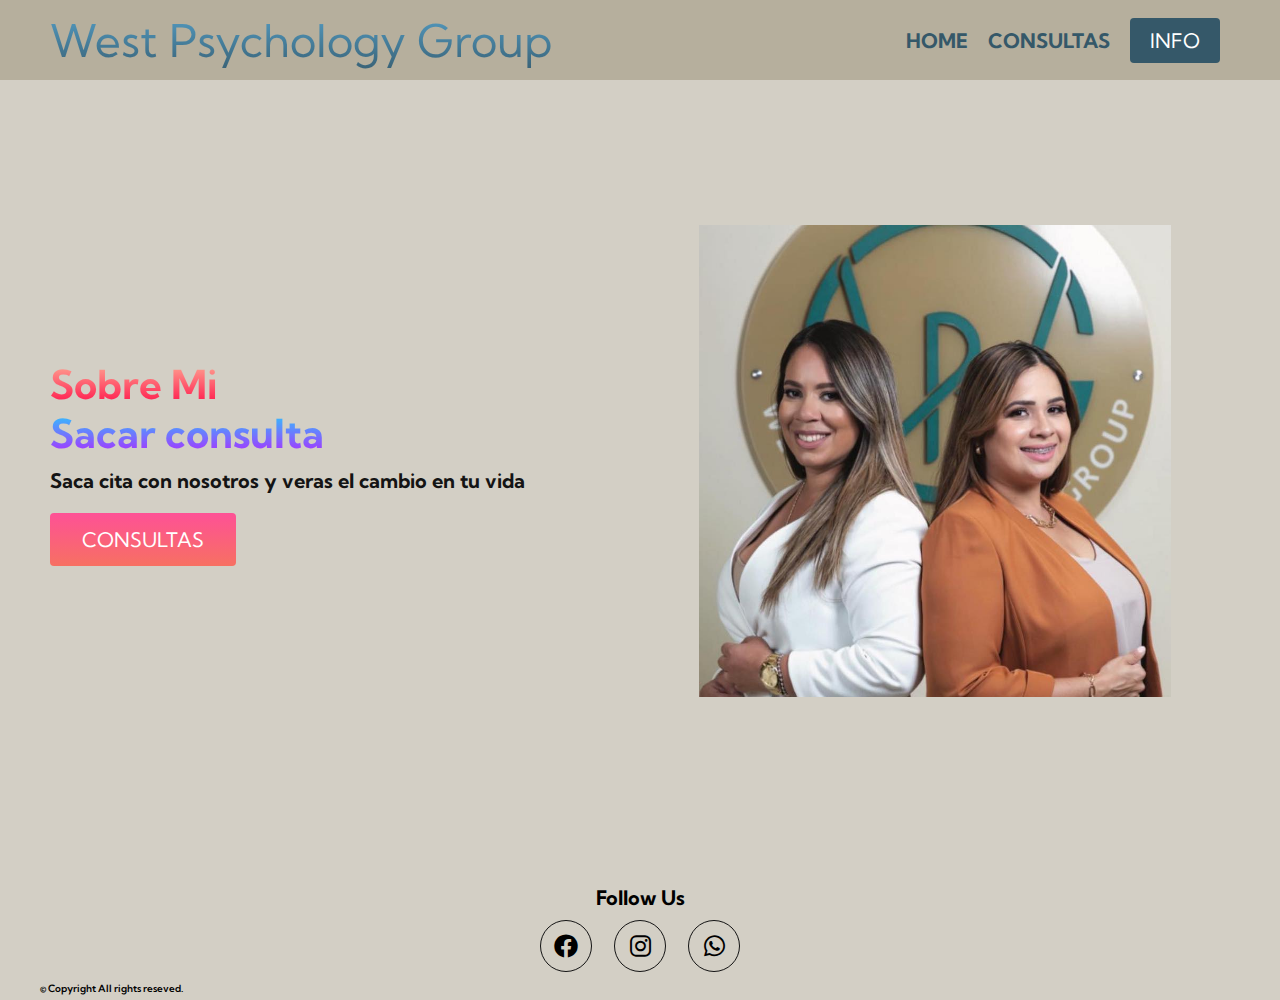
<file: index.html>
<!DOCTYPE html>
<html>

<head>
    <meta charset="utf-8">
    <meta name="viewport" content="width=device-width">
    <title>West Psychology Group Website</title>
    <link href="style.css" rel="stylesheet" type="text/css" />
    <link rel="preconnect" href="https://fonts.googleapis.com">
    <link rel="preconnect" href="https://fonts.gstatic.com" crossorigin>
    <link href="https://fonts.googleapis.com/css2?family=Kumbh+Sans:wght@400;700&display=swap" rel="stylesheet">
    <link rel="stylesheet" href="https://fontawesome.com/icons/facebook?s=brands">
    <link rel="stylesheet" href="https://cdnjs.cloudflare.com/ajax/libs/font-awesome/6.0.0/css/all.min.css" integrity="sha512-9usAa10IRO0HhonpyAIVpjrylPvoDwiPUiKdWk5t3PyolY1cOd4DSE0Ga+ri4AuTroPR5aQvXU9xC6qOPnzFeg==" crossorigin="anonymous" referrerpolicy="no-referrer" />

<body>
    <nav class="navbar">
        <div class="navbar__container">
            <a href="/index.html" id="navbar__logo">West Psychology Group</a>
            <div class="navbar__toggle" id="mobile-menu">
                <span class="bar"></span>
                <span class="bar"></span>
                <span class="bar"></span>
            </div>
            <ul class="navbar__menu">
                <li class="navbar__item">
                    <a href="/index.html" class="navbar__links">HOME</a>
                </li>
                <li class="navbar__item">
                    <a href="/consultas.html" class="navbar__links">CONSULTAS</a>
                </li>
                <li class="navbar__btn ">
                    <a href="/info.html" class="button">INFO</a>
                </li>
            </ul>
        </div>
    </nav>
    <!--HERO SECTION-->
    <div class="main">
        <div class="main__container">
            <div class="main__content">
                <h1>Sobre Mi</h1>
                <h2>Sacar consulta</h2>
                <p>Saca cita con nosotros y veras el cambio en tu vida</p>
                <button class="main__btn"><a href="/consultas.html">CONSULTAS</a></button>
            </div>
            <div class="main__img--container">
                <img src="Images/WPG_prof.jpg" alt="pic" id="main__img">
            </div>
        </div>
    </div>

    <div class="footer">
        <h1>Follow Us</h1>
        <div class="socials">  
            <a href="https://www.facebook.com/wpsychologygroup"><i class="fab fa-facebook"></i></a>
            <a href="https://www.instagram.com/westpsychologygroup/"><i class="fab fa-instagram"></i></a>
            <a href="https://l.facebook.com/l.php?u=https%3A%2F%2Fapi.whatsapp.com%2Fsend%3Fphone%3D17878311632%26app%3Dfacebook%26entry_point%3Dpage_cta%26fbclid%3DIwAR3DVopr5e-bDmj8zc8Yig87M4_qkZ9TBCdMFhWuaz3UC5QNJ9LSuTRZUbU&h=AT3ZzGGimmfkQBWztPCQQYEsbb1nE3PinoJ7M2pKjUKLCkstYJbTDGpFzuaP3Ksh6lWNBBPIUFe97Guej308lY0exLNvALGZF_6dd3VrevN3lVx6Y4F2vKfaued6iiJsOv20sIj9Mz9jXa8Uaw"><i class="fab fa-whatsapp"></i></a>
        </div>
        
        <p class="copyright"> &copy; Copyright All rights reseved.</p>
    </div>

    <script src="app.js "></script>
</body>
</html>
</file>
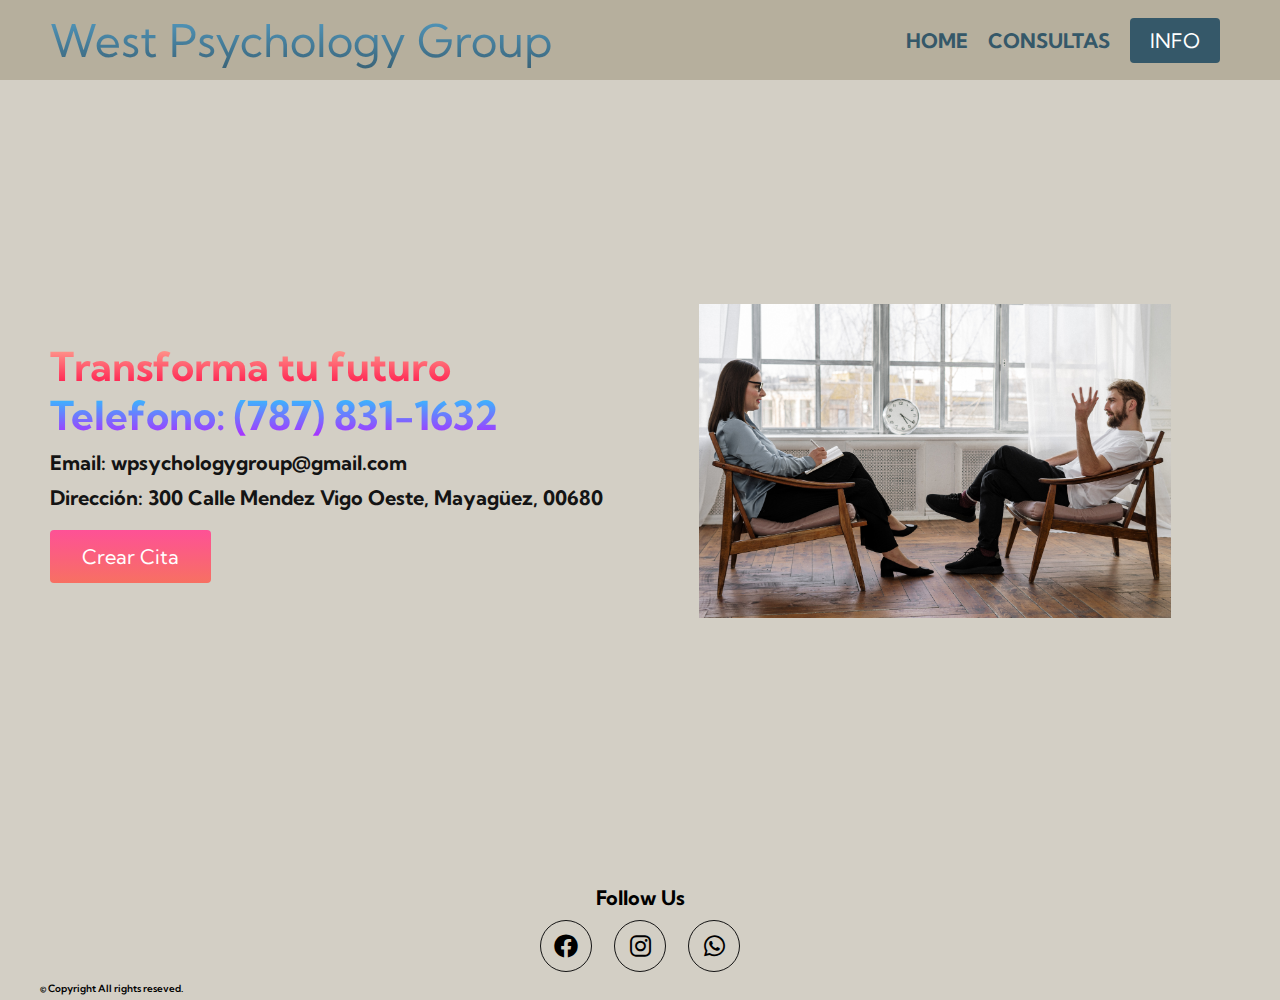
<file: consultas.html>
<!DOCTYPE html>
<html>

<head>
    <meta charset="utf-8">
    <meta name="viewport" content="width=device-width">
    <title>West Psychology Group Website</title>
    <link href="style.css" rel="stylesheet" type="text/css" />
    <link rel="preconnect" href="https://fonts.googleapis.com">
    <link rel="preconnect" href="https://fonts.gstatic.com" crossorigin>
    <link href="https://fonts.googleapis.com/css2?family=Kumbh+Sans:wght@400;700&display=swap" rel="stylesheet">
    <link rel="stylesheet" href="https://fontawesome.com/icons/facebook?s=brands">
    <link rel="stylesheet" href="https://cdnjs.cloudflare.com/ajax/libs/font-awesome/6.0.0/css/all.min.css" integrity="sha512-9usAa10IRO0HhonpyAIVpjrylPvoDwiPUiKdWk5t3PyolY1cOd4DSE0Ga+ri4AuTroPR5aQvXU9xC6qOPnzFeg==" crossorigin="anonymous" referrerpolicy="no-referrer" />


<body>
    <nav class="navbar">
        <div class="navbar__container">
            <a href="/" id="navbar__logo">West Psychology Group</a>
            <div class="navbar__toggle" id="mobile-menu">
                <span class="bar"></span>
                <span class="bar"></span>
                <span class="bar"></span>
            </div>
            <ul class="navbar__menu">
                <li class="navbar__item">
                    <a href="/index.html" class="navbar__links">HOME</a>
                </li>
                <li class="navbar__item">
                    <a href="/consultas.html" class="navbar__links">CONSULTAS</a>
                </li>
                <li class="navbar__btn ">
                    <a href="/info.html" class="button">INFO</a>
                </li>
            </ul>
        </div>
    </nav>
    <!--HERO SECTION-->
    <div class="main">
        <div class="main__container">
            <div class="main__content">
                <h1>Transforma tu futuro</h1>
                <h2>Telefono: (787) 831-1632</h2>
                <p>Email: wpsychologygroup@gmail.com</p>
                <p>Dirección: 300 Calle Mendez Vigo Oeste, Mayagüez, 00680</p>
                <button class="main__btn"><a href="https://l.facebook.com/l.php?u=https%3A%2F%2Fapi.whatsapp.com%2Fsend%3Fphone%3D17878311632%26app%3Dfacebook%26entry_point%3Dpage_cta%26fbclid%3DIwAR3oEE0Go63d22NAES8C-KALwdODWiWvylIYpsbldwSprhJONfXkPcCdPqM&h=AT1BMYR9BkRmfvlvwHiD4vxk__TZoYBz7LFDyEl1n39VyHorJA8h657_M3pbz6Gih_x3E9bAUw0Ztd78SoyS9987DU8ptf0JwCdmod7X47_IlqM_heUeBJ5ycgObJsEllkpQV-ZnUpM1XLiuIw">Crear Cita</a></button>
            </div>
            <div class="main__img--container">
                <img src="Images/mental health.jpg" alt="pic" id="main__img">
            </div>
        </div>
    </div>
    
    <div class="footer">
        <h1>Follow Us</h1>
        <div class="socials">  
            <a href="https://www.facebook.com/wpsychologygroup"><i class="fab fa-facebook"></i></a>
            <a href="https://www.instagram.com/westpsychologygroup/"><i class="fab fa-instagram"></i></a>
            <a href="https://l.facebook.com/l.php?u=https%3A%2F%2Fapi.whatsapp.com%2Fsend%3Fphone%3D17878311632%26app%3Dfacebook%26entry_point%3Dpage_cta%26fbclid%3DIwAR3DVopr5e-bDmj8zc8Yig87M4_qkZ9TBCdMFhWuaz3UC5QNJ9LSuTRZUbU&h=AT3ZzGGimmfkQBWztPCQQYEsbb1nE3PinoJ7M2pKjUKLCkstYJbTDGpFzuaP3Ksh6lWNBBPIUFe97Guej308lY0exLNvALGZF_6dd3VrevN3lVx6Y4F2vKfaued6iiJsOv20sIj9Mz9jXa8Uaw"><i class="fab fa-whatsapp"></i></a>
        </div>
        
        <p class="copyright"> &copy; Copyright All rights reseved.</p>
    </div>
    <script src="app.js "></script>
</body>
</html>
</file>
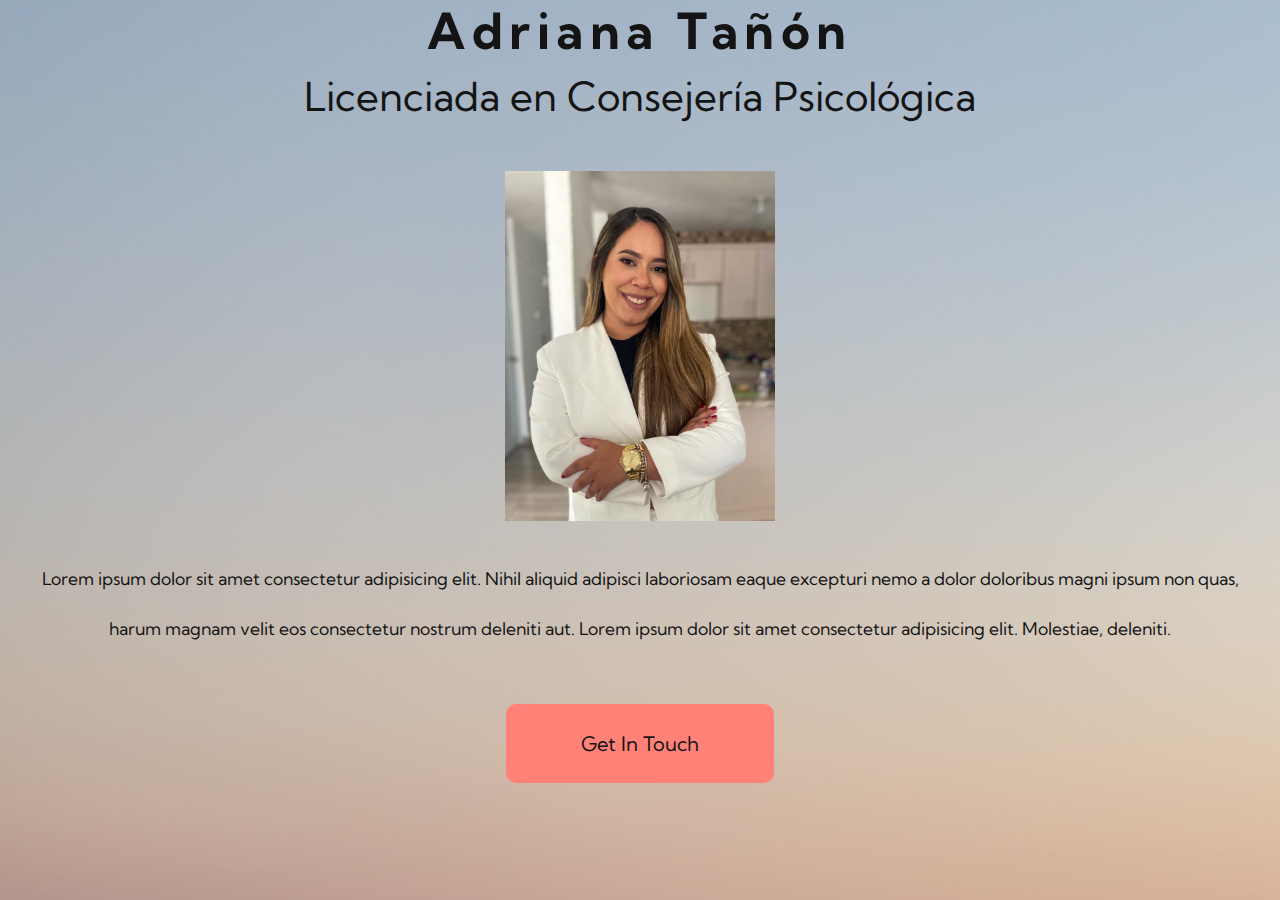
<file: educacionAdriana.html>
<!DOCTYPE html>
<html>

<head>
    <meta charset="utf-8">
    <meta name="viewport" content="width=device-width">
    <title>QUIEN SOY</title>
    <link href="style.css" rel="stylesheet" type="text/css" />
    <link rel="preconnect" href="https://fonts.googleapis.com">
    <link rel="preconnect" href="https://fonts.gstatic.com" crossorigin>
    <link href="https://fonts.googleapis.com/css2?family=Kumbh+Sans:wght@400;700&display=swap" rel="stylesheet">
</head>

<body>
    <div class ="info__container">
        <h1>Adriana Tañón</h1>
        <h2>Licenciada en Consejería Psicológica</h2>
        <div class="image">
            <img src="Images/adriana2.jpg" alt="Photograph of Me" width="270"
            height="350">
        </div>
        <p>Lorem ipsum dolor sit amet consectetur adipisicing elit. 
            Nihil aliquid adipisci laboriosam eaque excepturi nemo a 
            dolor doloribus magni ipsum non quas, harum magnam velit eos consectetur nostrum deleniti aut. 
            Lorem ipsum dolor sit amet consectetur adipisicing elit. Molestiae, deleniti.
        </p>
        <a href="consultas.html" class="info__btn">Get In Touch</a>
    </div>
    <script src="app.js"></script>
</body>
</html>
</file>
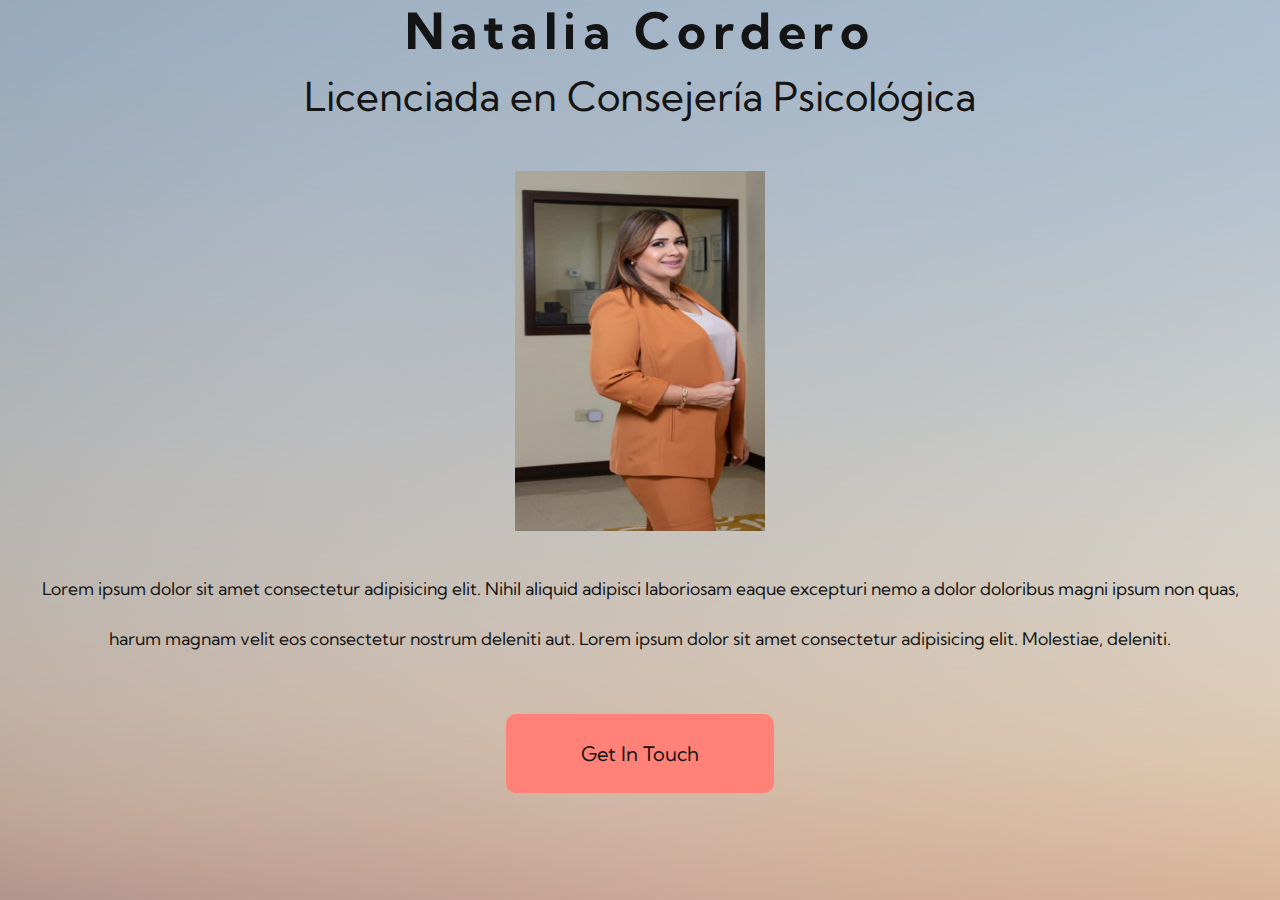
<file: educacionNatalia.html>
<!DOCTYPE html>
<html>

<head>
    <meta charset="utf-8">
    <meta name="viewport" content="width=device-width">
    <title>QUIEN SOY</title>
    <link href="style.css" rel="stylesheet" type="text/css" />
    <link rel="preconnect" href="https://fonts.googleapis.com">
    <link rel="preconnect" href="https://fonts.gstatic.com" crossorigin>
    <link href="https://fonts.googleapis.com/css2?family=Kumbh+Sans:wght@400;700&display=swap" rel="stylesheet">
</head>

<body>
    <div class ="info__container">
        <h1>Natalia Cordero</h1>
        <h2>Licenciada en Consejería Psicológica</h2>
        <div class="image">
            <img src="Images/natalia.png" alt="Photograph of Me" width="250"
            height="360">
                
            
        </div>
        <p>Lorem ipsum dolor sit amet consectetur adipisicing elit. 
            Nihil aliquid adipisci laboriosam eaque excepturi nemo a 
            dolor doloribus magni ipsum non quas, harum magnam velit eos consectetur nostrum deleniti aut. 
            Lorem ipsum dolor sit amet consectetur adipisicing elit. Molestiae, deleniti.
        </p>
        <a href="consultas.html" class="info__btn">Get In Touch</a>
    </div>
    <script src="app.js"></script>
</body>
</html>
</file>
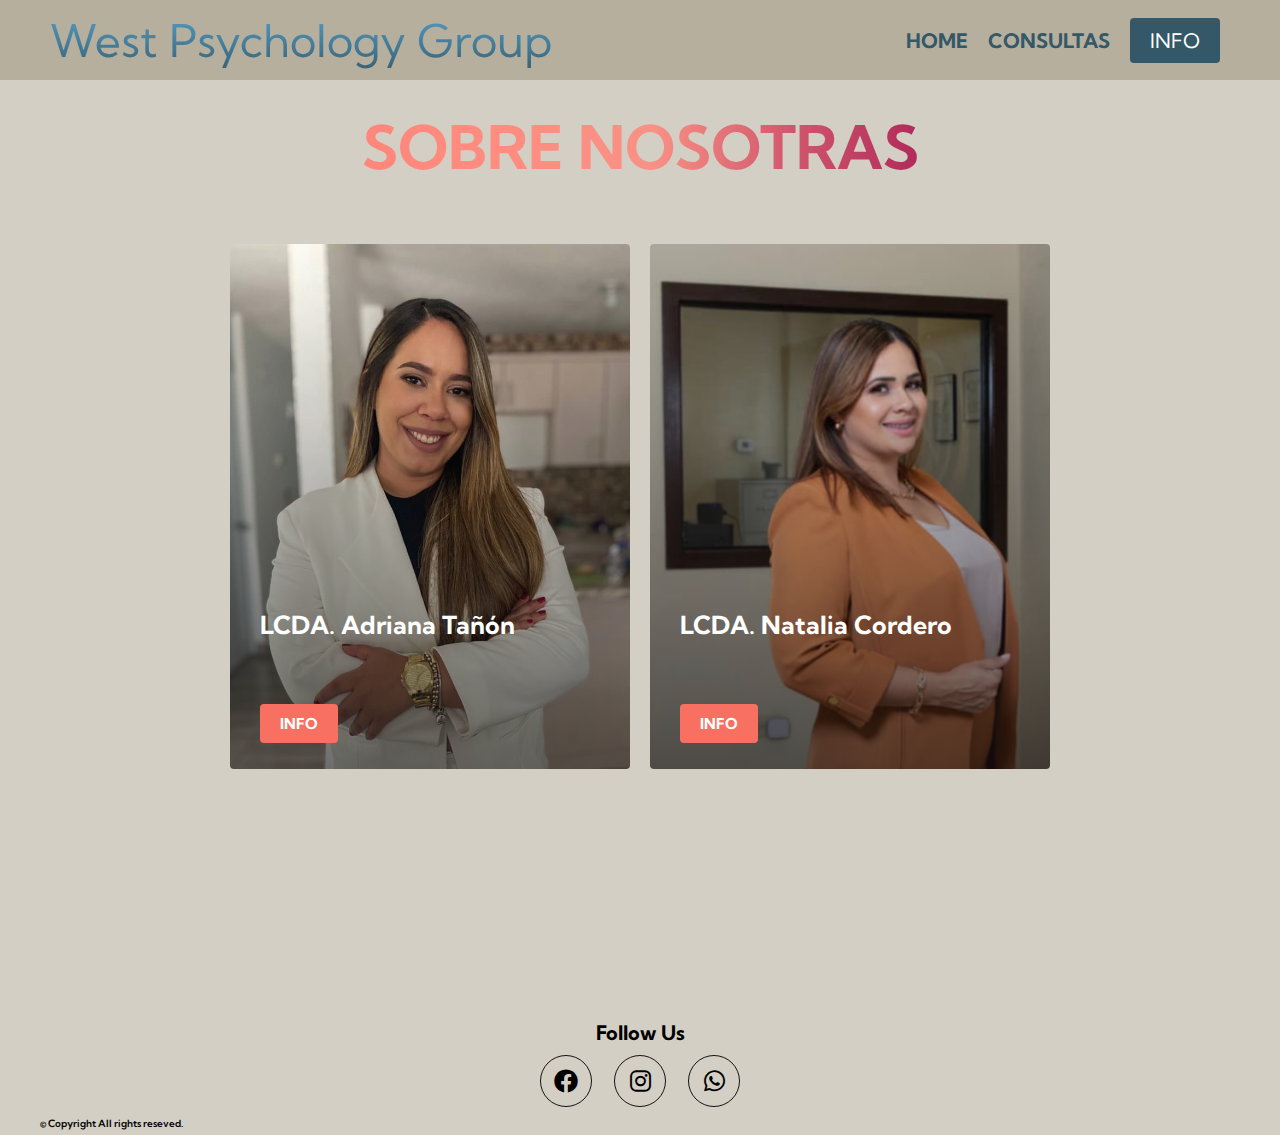
<file: info.html>
<!DOCTYPE html>
<html>

<head>
    <meta charset="utf-8">
    <meta name="viewport" content="width=device-width">
    <title>West Psychology Group Website</title>
    <link href="style.css" rel="stylesheet" type="text/css" />
    <link rel="preconnect" href="https://fonts.googleapis.com">
    <link rel="preconnect" href="https://fonts.gstatic.com" crossorigin>
    <link href="https://fonts.googleapis.com/css2?family=Kumbh+Sans:wght@400;700&display=swap" rel="stylesheet">
    <link rel="stylesheet" href="https://fontawesome.com/icons/facebook?s=brands">
    <link rel="stylesheet" href="https://cdnjs.cloudflare.com/ajax/libs/font-awesome/6.0.0/css/all.min.css" integrity="sha512-9usAa10IRO0HhonpyAIVpjrylPvoDwiPUiKdWk5t3PyolY1cOd4DSE0Ga+ri4AuTroPR5aQvXU9xC6qOPnzFeg==" crossorigin="anonymous" referrerpolicy="no-referrer" />

</head>

<body>
    <nav class="navbar">
        <div class="navbar__container">
            <a href="/" id="navbar__logo">West Psychology Group</a>
            <div class="navbar__toggle" id="mobile-menu">
                <span class="bar"></span>
                <span class="bar"></span>
                <span class="bar"></span>
            </div>
            <ul class="navbar__menu">
                <li class="navbar__item">
                    <a href="/" class="navbar__links">HOME</a>
                </li>
                <li class="navbar__item">
                    <a href="/consultas.html" class="navbar__links">CONSULTAS</a>
                </li>
                <li class="navbar__btn ">
                    <a href="/info.html" class="button">INFO</a>
                </li>
            </ul>
        </div>
    </nav>
  
    <!--Services Section-->

    <div class="services">
        <h1>SOBRE NOSOTRAS</h1>
        <div class="services__container">
            <div class="services__card">
                <h2>LCDA. Adriana Tañón</h2>
                <button class="main__btn"><a href="/educacionAdriana.html">INFO</a></button>
            </div>
            <div class="services__card">
                <h2>LCDA. Natalia Cordero</h2>
                <button class="main__btn"><a href="/educacionNatalia.html">INFO</a></button>
            </div>
        </div>
    </div>

    <div class="footer">
        <h1>Follow Us</h1>
        <div class="socials">  
            <a href="https://www.facebook.com/wpsychologygroup"><i class="fab fa-facebook"></i></a>
            <a href="https://www.instagram.com/westpsychologygroup/"><i class="fab fa-instagram"></i></a>
            <a href="https://l.facebook.com/l.php?u=https%3A%2F%2Fapi.whatsapp.com%2Fsend%3Fphone%3D17878311632%26app%3Dfacebook%26entry_point%3Dpage_cta%26fbclid%3DIwAR3DVopr5e-bDmj8zc8Yig87M4_qkZ9TBCdMFhWuaz3UC5QNJ9LSuTRZUbU&h=AT3ZzGGimmfkQBWztPCQQYEsbb1nE3PinoJ7M2pKjUKLCkstYJbTDGpFzuaP3Ksh6lWNBBPIUFe97Guej308lY0exLNvALGZF_6dd3VrevN3lVx6Y4F2vKfaued6iiJsOv20sIj9Mz9jXa8Uaw"><i class="fab fa-whatsapp"></i></a>
        </div>
        
        <p class="copyright"> &copy; Copyright All rights reseved.</p>
    </div>

    <script src="app.js "></script>
</body>
</html>
</file>
<file: style.css>
*{
    box-sizing: border border-box;
    margin: 0;
    padding: 0;
    font-family: 'Kumbh Sans', sans-serif;
}

html , body {
    font-size: 10px;
    margin: 0;
}

.navbar {
    background: #b6af9d ;
    height: 80px;
    display: flex;
    justify-content: center;
    align-items: center;
    font-size: 1.2rem;
    position: sticky;
    top: 0;
    z-index: 999;
    padding: 0;
}

.navbar__container {
    display: flex;
    justify-content: space-between;
    height: 80px;
    z-index: 1;
    width: 100%;
    max-width: 1300px;
    margin: 0 auto;
    padding: 0 50px;
}

#navbar__logo {
    background-color: #fff;
    background-image: linear-gradient(to top, #355869 0%, #59a9d4 100%);
    background-size: 100%;
    background-clip: text;
    -webkit-background-clip: text;
    -moz-background-clip: text;
    -webkit-text-fill-color: transparent;
    -moz-text-fill-color: transparent;
    display: flex;
    align-items: center;
    cursor: pointer;
    text-decoration: none;
    font-size: 4.5rem;
} 

.navbar__menu {
    display: flex;
    align-items: center;
    list-style: none;
    text-align: center;
}

.navbar__item {
    height: 80px;
}

.navbar__links {
    color: #355869;
    display: flex;
    align-items: center;
    justify-content: center;
    text-decoration: none;
    padding: 0 1rem;
    height: 100%;
    font-size: 2rem;
    font-weight: bolder; 
}

.navbar__btn {
    display: flex;
    justify-content: center;
    align-items: center;
    width: 100%;
    padding: 0 1rem;
    font-size: 2rem;
}

.button {
    display: flex;
    justify-content: center;
    align-items: center;
    text-decoration: none;
    padding: 10px 20px;
    height: 100%;
    border: none;
    outline: none;
    border-radius: 4px;
    background: #355869;
    color: #fff;
}

.button:hover {
    background: transparent;
    transition: all 0.3s ease;
}

.navbar__links:hover {
    color: #fff ;
    transition: all 0.3s ease;
}

/* Mobile responsive NAVBAR */

@media screen  and (max-width: 960px) {
    .navbar__container {
        display: flex;
        justify-content: space-between;
        height: 80px;
        z-index: 1;
        width: 100%;
        max-width: 1300px;
        padding: 0;
    }
    .navbar__menu {
        display: grid;
        grid-template-columns: auto;
        margin: 0;
        width: 100%;
        position: absolute;
        top: -1000px;
        opacity: 0;
        transition: all 0.5s ease;
        height: 50vh;
        z-index: -1;
        background: #b6af9d ;
    }
    .navbar__menu.active {
        background: #b6af9d ;
        top: 100%;
        opacity: 1;
        transition: all 0.5s ease;
        z-index: 99;
        height: 50hv;
        font-size: 1.6rem;
    }
    #navbar__logo {
        padding-left: 25px;
        /* font-size: 6vw; */
    }
    .navbar__toggle .bar {
        width: 25px;
        height: 3px;
        margin: 5px auto;
        transition: all 0.3s ease-in-out;
        background: rgb(255, 255, 255);
    }
    .navbar__item {
        width: 100%;
        
    }
    .navbar__links {
        text-align: center;
        padding: 2rem;
        width: 100%;
        display: table;
    }
    #mobile-menu {
        position: absolute;
        top: 20%;
        right: 5%;
        /* right: 3.5%; */
        transform: translate(5%, 20%);
    }
    .navbar__btn {
        padding-bottom: 2rem;
    }
    .button {
        display: flex;
        justify-content: center;
        align-items: center;
        width: 80%;
        height: 80px;
        size: 50px;
        margin: 0;
    }
    .navbar__toggle .bar {
        display: block;
        cursor: pointer;
    }
    #mobile-menu.is-active .bar:nth-child(2) {
        opacity: 0;
    }
    #mobile-menu.is-active .bar:nth-child(1) {
        transform: translateY(8px) rotate( 45deg);
    }
    #mobile-menu.is-active .bar:nth-child(3) {
        transform: translateY(-8px) rotate(-45deg)
    }
} 

/* @media screen and (max-width: 620px) {
    .navbar__container {
        display: flex;
        justify-content: space-between;
        height: 80px;
        z-index: 1;
        width: auto;
        max-width: 1300px;
        padding: 0;
    }
    .navbar__menu {
        display: grid;
        grid-template-columns: auto;
        margin: 0;
        width: 100%;
        position: absolute;
        top: -1000px;
        opacity: 0;
        transition: all 0.5s ease;
        height: 50vh;
        z-index: -1;
        background: #b6af9d ;
    }
    .navbar__menu.active {
        background: #b6af9d ;
        top: 100%;
        opacity: 1;
        transition: all 0.5s ease;
        z-index: 99;
        height: 50hv;
        font-size: 1.6rem;
    }
    #navbar__logo {
        padding-left: 25px;
        font-size: 6vw;
    }
    .navbar__toggle .bar {
        width: 25px;
        height: 3px;
        margin: 5px auto;
        transition: all 0.3s ease-in-out;
        background: rgb(255, 255, 255);
    }
    .navbar__item {
        width: 100%;
        
    }
    .navbar__links {
        text-align: center;
        padding: 2rem;
        width: 100%;
        display: table;
    }
    #mobile-menu {
        position: absolute;
        top: 20%;
        right: 5%;
        transform: translate(5%, 20%);
    }
    .navbar__btn {
        padding-bottom: 2rem;
    }
    .button {
        display: flex;
        justify-content: center;
        align-items: center;
        width: 80%;
        height: 80px;
        size: 50px;
        margin: 0;
    }
    .navbar__toggle .bar {
        display: block;
        cursor: pointer;
    }
    #mobile-menu.is-active .bar:nth-child(2) {
        opacity: 0;
    }
    #mobile-menu.is-active .bar:nth-child(1) {
        transform: translateY(8px) rotate( 45deg);
    }
    #mobile-menu.is-active .bar:nth-child(3) {
        transform: translateY(-8px) rotate(-45deg)
    }
} */

@media screen and (max-width: 480px) {
    .navbar__container {
        display: flex;
        justify-content: space-between;
        height: 80px;
        z-index: 1;
        width: 100hw;
        max-width: 1300px;
        padding: 0;
    }
    .navbar__menu {
        display: grid;
        grid-template-columns: auto;
        margin: 0;
        width: 100%;
        position: absolute;
        top: -1000px;
        opacity: 0;
        transition: all 0.5s ease;
        height: 50vh;
        z-index: -1;
        background: #b6af9d ;
    }
    .navbar__menu.active {
        background: #b6af9d ;
        top: 100%;
        opacity: 1;
        transition: all 0.5s ease;
        z-index: 99;
        height: 50hv;
        font-size: 1.6rem;
        width: 100%;
    }
    #navbar__logo {
        padding-left: 25px;
        font-size: 6vw;
    }
    .navbar__toggle .bar {
        width: 25px;
        height: 3px;
        margin: 5px auto;
        transition: all 0.3s ease-in-out;
        background: rgb(255, 255, 255);
    }
    .navbar__item {
        width: 100%;   
    }
    .navbar__links {
        text-align: center;
        padding: 2rem;
        width: 100%;
        display: table;
    }
    #mobile-menu {
        position: absolute;
        top: 20%;
        right: 5%;
        transform: translate(5%, 20%);
    }
    .navbar__btn {
        padding-bottom: 2rem;
    }
    .button {
        display: flex;
        justify-content: center;
        align-items: center;
        width: 80%;
        height: 80px;
        size: 50px;
        margin: 0;
    }
    .navbar__toggle .bar {
        display: block;
        cursor: pointer;
    }
    #mobile-menu.is-active .bar:nth-child(2) {
        opacity: 0;
    }
    #mobile-menu.is-active .bar:nth-child(1) {
        transform: translateY(8px) rotate( 45deg);
    }
    #mobile-menu.is-active .bar:nth-child(3) {
        transform: translateY(-8px) rotate(-45deg)
    }
} 



/* Main Section CSS */

.main {
    background: #d3cfc5;
    /* width: auto; */
}

.main__container {
    display: grid;
    grid-template-columns: 1fr 1fr;
    align-items: center;
    justify-self: center;
    margin: 0 auto;
    height: 85vh;
    background-color: #d3cfc5;
    z-index: 1;
    width: auto;
    max-width: 1500px;
    padding: 0 50px;
}

.main__content h1 {
    font-size: 4rem;
    background-color: #ff8177;
    background-image: linear-gradient(to top, #ff0844 0%, #ffb199 100%);
    background-size: 100%;
    -webkit-background-clip: text;
    -moz-background-clip: text;
    -webkit-text-fill-color: transparent;
    -moz-text-fill-color: transparent;
}

.main__content h2 {
    font-size: 4rem;
    background-color: #ff8177;
    background-image: linear-gradient(to top, #b721ff 0%, #21d4fd 100%);
    background-size: 100%;
    -webkit-background-clip: text;
    -moz-background-clip: text;
    -webkit-text-fill-color: transparent;
    -moz-text-fill-color: transparent;
}

.main__content p {
    margin-top: 1rem;
    font-size: 2rem;
    font-weight: 700;
    color: #141414;
}

.main__btn {
    font-size: 2rem;
    background-image: linear-gradient(to top, #f77062 0%, #fe5196 100%);
    padding: 14px 32px;
    border: none;
    border-radius: 4px;
    color: #fff;
    margin-top: 2rem;
    cursor: pointer;
    position: relative;
    transition: all 0.35s;
    outline: none;
    
}

.main__btn a {
    position: relative;
    z-index: 2;
    color: #fff;
    text-decoration: none;
}

.main__btn:after {
    position: absolute;
    content: '';
    top: 0;
    left: 0;
    width: 0;
    height: 100%;
    background: #4837ff;
    transition: all 0.35s;
    border-radius: 4px;
}

.main__btn:hover {
    color: #fff;
}

.main__btn:hover:after {
    width: 100%;
}

.main__img--container {
    text-align: center;
}

#main__img {
    height: 80%;
    width: 80%;
}


/* Mobile responsive */

@media screen and (max-width: 768px) {
    .main__container {
        display: grid;
        grid-template-columns: auto;
        align-items: center;
        justify-self: center;
        width: 100%;
        margin: 0 auto;
        height: auto;
    }
    .main__content{
        text-align: center;
        margin-bottom: 4rem;
    }

    .main__content h1{
        font-size: 2.5rem;
        margin-top: 2rem;
    }
    .main__content h2{
        font-size: 3rem;
    }

    .main__content p{
        margin-top: 1rem;
        font-size: 1.5rem;
    }
}

@media screen and (max-width: 480px ){
    .main__container {
        display: grid;
        grid-template-columns: auto;
        align-items: center;
        justify-self: center;
        width: 100%;
        margin: 0 auto;
        height: 100vh;
    }
    .main__content{
        align-items: center;
        position: relative;
        margin-top: 5px;
    }
    .main__content h1{
        font-size: 2.15rem;
        align-items: center;
        /* text-align: center; */
    }
    .main__content h2{
        font-size: 1.75rem;
        align-items: center;
        /* text-align: center; */
        
    }
    .main__content p{
        margin-top: 2rem;
        font-size: 1.5rem; 
        margin-inline-start: 50px; 
        /* display: flex;    */
    }
    .main__btn{
        margin-top: 2rem;
        padding: 12px 36px;
        text-align: center;
        position: relative;
        justify-content: center;
        justify-items: center;
        align-items: center;
    }
    .main__img--container {
        /* position: absolute; */
        position: relative;
        align-items: center;
        justify-items: center;
        justify-content: center;
        height: 350px;
        width: 300px;
        /* top: 250px; */
        margin-left: 20%;
    }
}

@media screen and (max-width: 360px ){
    .main__container {
        display: grid;
        grid-template-columns: auto;
        align-items: center;
        justify-self: center;
        width: 100%;
        margin: 0 auto;
        height: 100vh;
    }
    .main__content{
        align-items: center;
        margin-top: 5px;
        position: relative;
    }
    .main__content h1{
        font-size: 2.15rem;
        margin-top: 3rem;
        /* align-items: center; */
    }
    .main__content h2{
        font-size: 1.75rem;
        margin-top: 1rem;
        /* align-items: center; */
        
    }

    .main__content p{
        margin-top: 2rem;
        font-size: 1.5rem;
        /* padding-right: 15%; */
    }

    .main__btn{
        padding: 12px 36px;
        margin : 2.5rem 0;
        justify-items: center;
        align-items: center;
        position: relative;
        justify-content: center;
    }
    .main__img--container {
         /* position: absolute; */
         position: relative;
         align-items: center;
         justify-items: center;
         justify-content: center;
         height: 275px;
         width: 225px;
         margin-left: 20%;
         /* margin-bottom: 50rem; */
    }
}

/* Service section CSS */

.services{
    background:#d3cfc5;
    display: flex;
    flex-direction: column;
    align-items: center;
    height:100vh;
}


.services h1{
    background-color: #ff8177;
    background-image: linear-gradient(
        to right, 
        #ff8177 0%, 
        #ff867a 0%, 
        #ff8c7f 21%,
        #f99185 52%,
        #cf556c 78%, 
        #b12a5b 100%
    );
    background-size: 100%;
    margin-top: 3rem;
    margin-bottom: 5rem;
    font-size: 6rem;
    -webkit-background-clip: text;
    -moz-background-clip: text;
    -webkit-text-fill-color: transparent;
    -moz-text-fill-color: transparent;
}

.services__container{
    display: flex;
    justify-content: center;
    flex-wrap: wrap;
}

.services__card{
    margin: 1rem;
    height: 525px;
    width: 400px;
    border-radius: 4px;
    background-image: linear-gradient(
    to bottom, 
    rgba(0,0,0,0) 0%,
    rgba(17,17,17, 0.6) 100%
    ),
    url('/Images/adriana2.jpg');
    background-size: cover;
    position: relative;
    color: #141414;
}

.services__card:nth-child(2){
    background-image: linear-gradient(
    to bottom, 
    rgba(0,0,0,0) 0%,
    rgba(17,17,17, 0.6) 100%
    ),
    url('/Images/natalia.png');
}

.services h2{
    color:#fff;
    position: absolute;
    top: 365px;
    left: 30px;
    font-size: 2.5rem;
}


.services__card p{
    position: absolute;
    top: 400px;
    left: 30px;

}

.services__card button{
    color: black;
    padding: 10px 20px;
    border: none;
    outline: none;
    border-radius: 4px;
    background: #f77062;
    position: absolute;
    top: 440px;
    left: 30px;
    font-size: 1.5rem;
    font-weight: 700;
    cursor: pointer;
}

.services__card:hover{
    transform: scale(1.075);
    transition:  0.2s ease-in;
    cursor: pointer;
}

@media screen and (max-width: 80%) {
    .services{
        height: 1600px;
    }
    .services h1{
        font-size: 2rem;
        margin-top: 12rem;
    }
}

@media screen and (max-width: 80%){
    .services {
        height: 1400px;
    }

    .services h1{
        font-size: 1.2rem;
    }

    .services__card{
        width: 300px;
    }
}

/* STYLE OF INFO SECTION */

/* .info {
    background: url(/Images/background.jpg);
    background-position: 0 1000px;
    font-family: 'Kumbh Sans', sans-serif;
} */

.info__container{
    /* max-width: 1500px;
    max-height: ; */
    margin: 0 auto;
    padding: 0 3rem;
    margin-top: center;
    text-align: center;
    height: 100vh;
    background: url(/Images/background.jpg);
    background-position: 0 1000px;
    font-family: 'Kumbh Sans', sans-serif;
}

.info__container h1{
    color: #141414;
    font-size: 5rem;
    font-weight: 700;
    letter-spacing: 6.5px;
    margin-bottom: 1rem;
}

.info__container h2{
    color:#141414;
    font-size: 4rem;
    font-weight: 400;
}

.image{
    margin-top: 5rem;
    margin-bottom: 3rem;
}

.info__container p{
    font-size: 2rem;
    color: #141414;
    line-height: 5rem;
    margin-bottom: 5rem;
    font-size: 1.75rem;
}
.info__btn {
    display: inline-block;
    padding: 2.7rem 7.5rem;
    background: #ff8177;
    font-size:  2rem;
    text-decoration: none;
    color: #141414;
    border-radius: 10px;
    transition: background 0.5s;
}

.info__btn:hover{
    background: #4837ff;
}

/*Education Section  */




.footer {
    color: inherit;
    text-align: center;
    background-color: #d3cfc5;
    height: auto;
    position: relative;
    width:100hw;
    margin:  0 auto;
    padding: 40px;
    padding-bottom: 5px;
    
}
.footer h1{
    font-size: 20px;
}

.footer .socials a{
    font-size: 24px;
    color: inherit;
    width: 50px;
    height: 50px;
    line-height: 50px;
    display: inline-block;
    text-align: center;
    border-radius: 50%;
    margin: 0 8px;
    border: 1.5px solid #141414;
    box-shadow: 1px rgba(255,255,255,0.4);
    margin: 10px;
    align-items: center;

}

.footer a:hover{
    opacity: 0.09;
    cursor: pointer;
}

.footer .copyright{
    text-align: left;
    font-weight: 600;
}

@media screen and (max-width: 480px ) {
    .footer {
        color: inherit;
        text-align: center;
        background-color: #d3cfc5;
        height: auto;
        position: relative;
        width: 400hw;
        margin:  0 ;
        /* padding: 40px; */
        padding-bottom: 5px;
    }
}
</file>
